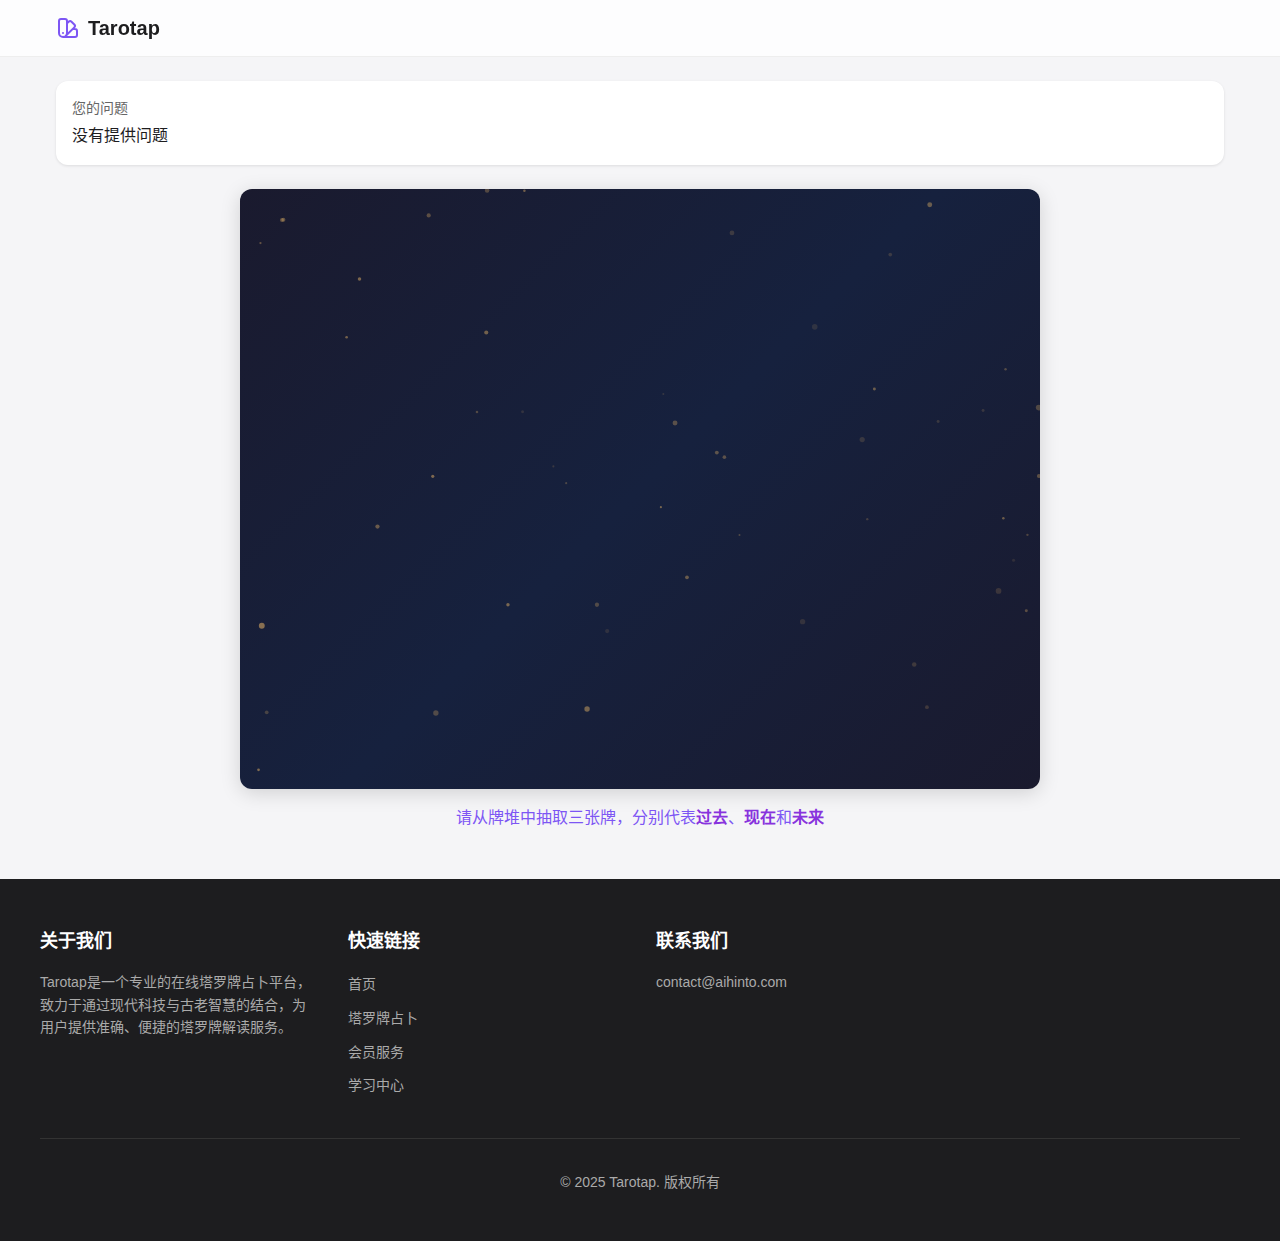
<file: draw-cards.html>
<!DOCTYPE html>
<html lang="zh-CN">
<head>
    <meta charset="UTF-8">
    <meta name="viewport" content="width=device-width, initial-scale=1.0">
    <title>塔罗牌抽取 - 塔罗牌在线占卜</title>
    <meta name="description" content="抽取您的塔罗牌，获得专业塔罗牌占卜解读，了解您的爱情、事业和人生走向。">
    <style>
        :root {
            --primary-color: #7D56F4;
            --secondary-color: #FFC107;
            --dark: #1D1D1F;
            --light: #F5F5F7;
        }
        
        * {
            margin: 0;
            padding: 0;
            box-sizing: border-box;
        }
        
        body {
            font-family: 'SF Pro Display', 'SF Pro Text', 'Helvetica Neue', 'Helvetica', 'Arial', sans-serif;
            background-color: var(--light);
            color: var(--dark);
            min-height: 100vh;
            display: flex;
            flex-direction: column;
            line-height: 1.6;
        }
        
        header {
            background-color: rgba(255, 255, 255, 0.8);
            backdrop-filter: blur(10px);
            position: sticky;
            top: 0;
            z-index: 50;
            border-bottom: 1px solid #eee;
        }
        
        .header-container {
            max-width: 1200px;
            margin: 0 auto;
            padding: 0.75rem 1rem;
            display: flex;
            justify-content: space-between;
            align-items: center;
        }
        
        .logo {
            display: flex;
            align-items: center;
            gap: 0.5rem;
            font-weight: bold;
            font-size: 1.25rem;
            color: var(--dark);
            text-decoration: none;
        }
        
        main {
            flex: 1;
            max-width: 1200px;
            margin: 0 auto;
            width: 100%;
            padding: 1.5rem 1rem;
        }
        
        .question-container {
            background-color: white;
            border-radius: 12px;
            padding: 1rem;
            margin-bottom: 1.5rem;
            box-shadow: 0 1px 3px rgba(0, 0, 0, 0.1);
        }
        
        .question-label {
            font-size: 0.875rem;
            color: #666;
            margin-bottom: 0.25rem;
        }
        
        .question-text {
            font-weight: 500;
        }
        
        .canvas-container {
            width: 100%;
            position: relative;
            display: flex;
            flex-direction: column;
            align-items: center;
        }
        
        #tarotCanvas {
            background: linear-gradient(135deg, #1a1a2e, #16213e, #1a1a2e);
            border-radius: 12px;
            box-shadow: 0 4px 20px rgba(0, 0, 0, 0.15);
            margin-bottom: 1rem;
        }
        
        .instructions {
            text-align: center;
            margin-bottom: 1.5rem;
            color: var(--primary-color);
            font-weight: 500;
        }
        
        .instructions span {
            color: #8833dd;
            font-weight: 600;
        }
        
        #resultButton {
            display: none;
            background: linear-gradient(to right, var(--primary-color), #8833dd);
            color: white;
            border: none;
            padding: 0.75rem 2rem;
            border-radius: 8px;
            font-weight: 500;
            cursor: pointer;
            box-shadow: 0 4px 10px rgba(125, 86, 244, 0.2);
            transition: all 0.3s ease;
        }
        
        #resultButton:hover {
            transform: translateY(-2px);
            box-shadow: 0 6px 15px rgba(125, 86, 244, 0.3);
        }
        
        footer {
            background-color: var(--dark);
            color: white;
            padding: 3rem 1rem;
        }
        
        .footer-container {
            max-width: 1200px;
            margin: 0 auto;
        }
        
        .footer-grid {
            display: grid;
            grid-template-columns: repeat(1, 1fr);
            gap: 2rem;
        }
        
        @media (min-width: 768px) {
            .footer-grid {
                grid-template-columns: repeat(4, 1fr);
            }
        }
        
        .footer-heading {
            font-size: 1.125rem;
            font-weight: 600;
            margin-bottom: 1rem;
        }
        
        .footer-text {
            color: #aaa;
            font-size: 0.875rem;
        }
        
        .footer-links {
            list-style: none;
        }
        
        .footer-links li {
            margin-bottom: 0.5rem;
        }
        
        .footer-links a {
            color: #aaa;
            text-decoration: none;
            font-size: 0.875rem;
            transition: color 0.2s;
        }
        
        .footer-links a:hover {
            color: white;
        }
        
        .footer-copyright {
            border-top: 1px solid #333;
            margin-top: 2rem;
            padding-top: 2rem;
            text-align: center;
            color: #aaa;
            font-size: 0.875rem;
        }
    </style>
</head>
<body>
    <!-- 导航栏 -->
    <header>
        <div class="header-container">
            <a href="/" class="logo">
                <svg width="24" height="24" viewBox="0 0 24 24" fill="none" stroke="currentColor" xmlns="http://www.w3.org/2000/svg" style="color: #7D56F4">
                    <path stroke-linecap="round" stroke-linejoin="round" stroke-width="2" d="M7 21a4 4 0 01-4-4V5a2 2 0 012-2h4a2 2 0 012 2v12a4 4 0 01-4 4zm0 0h12a2 2 0 002-2v-4a2 2 0 00-2-2h-2.343M11 7.343l1.657-1.657a2 2 0 012.828 0l2.829 2.829a2 2 0 010 2.828l-8.486 8.485M7 17h.01"></path>
                </svg>
                <span>Tarotap</span>
            </a>
        </div>
    </header>

    <!-- 主要内容 -->
    <main>
        <!-- 用户问题显示 -->
        <div class="question-container">
            <div class="question-label">您的问题</div>
            <p id="user-question" class="question-text">加载中...</p>
        </div>
        
        <!-- Canvas 抽牌区域 -->
        <div class="canvas-container">
            <canvas id="tarotCanvas" width="800" height="600"></canvas>
            <p id="instructions" class="instructions">
                请从牌堆中抽取三张牌，分别代表<span>过去</span>、<span>现在</span>和<span>未来</span>
            </p>
            <button id="resultButton">查看占卜结果</button>
        </div>
    </main>

    <!-- 页脚简化版 -->
    <footer>
        <div class="footer-container">
            <div class="footer-grid">
                <div>
                    <h3 class="footer-heading">关于我们</h3>
                    <p class="footer-text">Tarotap是一个专业的在线塔罗牌占卜平台，致力于通过现代科技与古老智慧的结合，为用户提供准确、便捷的塔罗牌解读服务。</p>
                </div>
                
                <div>
                    <h3 class="footer-heading">快速链接</h3>
                    <ul class="footer-links">
                        <li><a href="#">首页</a></li>
                        <li><a href="#">塔罗牌占卜</a></li>
                        <li><a href="#">会员服务</a></li>
                        <li><a href="#">学习中心</a></li>
                    </ul>
                </div>
                
                <div>
                    <h3 class="footer-heading">联系我们</h3>
                    <p class="footer-text">contact@aihinto.com</p>
                </div>
            </div>
            
            <div class="footer-copyright">
                <p>&copy; 2025 Tarotap. 版权所有</p>
            </div>
        </div>
    </footer>

    <!-- Canvas绘图和动画脚本 -->
    <script>
        // 从URL获取查询参数
        const urlParams = new URLSearchParams(window.location.search);
        const master = urlParams.get('master');
        const question = urlParams.get('question');
        const spread = urlParams.get('spread');
        
        // 显示用户问题
        const userQuestionEl = document.getElementById('user-question');
        if (question) {
            userQuestionEl.textContent = decodeURIComponent(question);
        } else {
            userQuestionEl.textContent = "没有提供问题";
        }
        
        // 塔罗牌数据
        const tarotCards = [
            {name: "愚者", symbol: "✨"},
            {name: "魔术师", symbol: "🔮"},
            {name: "女祭司", symbol: "🌙"},
            {name: "女皇", symbol: "🌺"},
            {name: "皇帝", symbol: "👑"},
            {name: "教皇", symbol: "✝️"},
            {name: "恋人", symbol: "❤️"},
            {name: "战车", symbol: "⚔️"},
            {name: "力量", symbol: "🦁"},
            {name: "隐者", symbol: "🔦"},
            {name: "命运之轮", symbol: "🎡"},
            {name: "正义", symbol: "⚖️"},
            {name: "悬吊者", symbol: "🙃"},
            {name: "死神", symbol: "💀"},
            {name: "节制", symbol: "⏳"},
            {name: "恶魔", symbol: "👹"},
            {name: "塔", symbol: "🗼"},
            {name: "星星", symbol: "⭐"},
            {name: "月亮", symbol: "🌙"},
            {name: "太阳", symbol: "☀️"},
            {name: "审判", symbol: "📯"},
            {name: "世界", symbol: "🌎"}
        ];
        
        // Canvas设置
        const canvas = document.getElementById('tarotCanvas');
        const ctx = canvas.getContext('2d');
        const positions = ["过去", "现在", "未来"];
        
        // 响应式Canvas大小
        function resizeCanvas() {
            // 限制最大宽度，保持纵横比
            const maxWidth = Math.min(window.innerWidth - 40, 800);
            canvas.width = maxWidth;
            canvas.height = maxWidth * 0.75; // 保持4:3比例
            
            // 重新绘制
            draw();
        }
        
        window.addEventListener('resize', resizeCanvas);
        resizeCanvas();
        
        // 牌堆和卡槽配置
        const deckConfig = {
            fanRadius: canvas.width * 0.6,
            fanAngle: Math.PI * 0.3, // 60度的扇形
            cardWidth: canvas.width * 0.11,
            cardHeight: canvas.width * 0.18,
            cardCount: 78,
            centerX: canvas.width / 2,
            centerY: canvas.height * 0.55,
            hoverIndex: -1,
            selectedCards: [],
            slots: [
                {x: canvas.width * 0.25, y: canvas.height * 0.25, filled: false, card: null},
                {x: canvas.width * 0.5, y: canvas.height * 0.25, filled: false, card: null},
                {x: canvas.width * 0.75, y: canvas.height * 0.25, filled: false, card: null}
            ],
            animation: {
                active: false,
                card: null,
                startX: 0,
                startY: 0,
                targetX: 0,
                targetY: 0,
                progress: 0,
                rotating: false,
                scale: 1,
                slotIndex: -1
            }
        };
        
        // 生成卡牌信息
        function generateDeck() {
            const deck = [];
            for (let i = 0; i < deckConfig.cardCount; i++) {
                const angle = -deckConfig.fanAngle/2 + (deckConfig.fanAngle / (deckConfig.cardCount-1)) * i;
                const x = deckConfig.centerX + Math.cos(angle + Math.PI/2) * deckConfig.fanRadius;
                const y = deckConfig.centerY + Math.sin(angle + Math.PI/2) * deckConfig.fanRadius;
                const rotation = angle;
                
                deck.push({
                    x,
                    y,
                    rotation,
                    width: deckConfig.cardWidth,
                    height: deckConfig.cardHeight,
                    selected: false,
                    tarotInfo: tarotCards[Math.floor(Math.random() * tarotCards.length)]
                });
            }
            return deck;
        }
        
        // 卡牌数据
        const deck = generateDeck();
        
        // 绘制牌背面
        function drawCardBack(x, y, width, height, rotation = 0, scale = 1) {
            ctx.save();
            ctx.translate(x, y);
            ctx.rotate(rotation);
            ctx.scale(scale, scale);
            
            // 卡牌外框
            ctx.fillStyle = '#1F1F3A';
            ctx.shadowColor = 'rgba(0, 0, 0, 0.5)';
            ctx.shadowBlur = 10;
            ctx.shadowOffsetX = 2;
            ctx.shadowOffsetY = 2;
            roundRect(ctx, -width/2, -height/2, width, height, 10, true);
            
            // 卡牌内框
            ctx.strokeStyle = 'rgba(215, 170, 100, 0.6)';
            ctx.lineWidth = 2;
            roundRect(ctx, -width/2 + 8, -height/2 + 8, width - 16, height - 16, 6, false, true);
            
            // 花纹背景
            ctx.fillStyle = '#1F1F3A';
            drawCardPattern(ctx, -width/2, -height/2, width, height);
            
            // 中央星星
            ctx.fillStyle = 'rgba(215, 170, 100, 0.7)';
            ctx.font = `${width/4}px Arial`;
            ctx.textAlign = 'center';
            ctx.textBaseline = 'middle';
            ctx.fillText('✦', 0, 0);
            
            ctx.restore();
        }
        
        // 绘制牌面
        function drawCardFront(x, y, width, height, rotation = 0, scale = 1, card) {
            ctx.save();
            ctx.translate(x, y);
            ctx.rotate(rotation);
            ctx.scale(scale, scale);
            
            // 卡牌背景
            const gradient = ctx.createLinearGradient(0, -height/2, 0, height/2);
            gradient.addColorStop(0, '#3a1f7d');
            gradient.addColorStop(1, '#331a5d');
            ctx.fillStyle = gradient;
            ctx.shadowColor = 'rgba(0, 0, 0, 0.5)';
            ctx.shadowBlur = 10;
            ctx.shadowOffsetX = 2;
            ctx.shadowOffsetY = 2;
            roundRect(ctx, -width/2, -height/2, width, height, 10, true);
            
            // 卡牌内框
            ctx.strokeStyle = 'rgba(215, 170, 100, 0.6)';
            ctx.lineWidth = 2;
            roundRect(ctx, -width/2 + 8, -height/2 + 8, width - 16, height - 16, 6, false, true);
            
            // 位置文本
            ctx.fillStyle = '#D7AA64';
            ctx.font = 'bold 16px Arial';
            ctx.textAlign = 'center';
            ctx.textBaseline = 'top';
            ctx.fillText(card.position || '', 0, -height/2 + 20);
            
            // 卡牌图示区域
            ctx.fillStyle = 'rgba(0, 0, 0, 0.2)';
            roundRect(ctx, -width/4, -height/4, width/2, height/2, 5, true);
            
            // 卡牌名称
            ctx.fillStyle = '#D7AA64';
            ctx.font = '14px Arial';
            ctx.textAlign = 'center';
            ctx.textBaseline = 'bottom';
            ctx.fillText(`${card.tarotInfo.symbol} ${card.tarotInfo.name}`, 0, height/2 - 20);
            
            ctx.restore();
        }
        
        // 绘制卡牌花纹
        function drawCardPattern(ctx, x, y, width, height) {
            const patternSize = 12;
            ctx.save();
            
            // 创建交叉线条图案
            for (let i = 0; i < width; i += patternSize) {
                for (let j = 0; j < height; j += patternSize) {
                    if ((i + j) % (patternSize * 2) === 0) {
                        ctx.fillStyle = 'rgba(59, 38, 103, 0.7)';
                        ctx.fillRect(x + i, y + j, patternSize, patternSize);
                    }
                }
            }
            
            ctx.restore();
        }
        
        // 绘制圆角矩形
        function roundRect(ctx, x, y, width, height, radius, fill, stroke) {
            ctx.beginPath();
            ctx.moveTo(x + radius, y);
            ctx.lineTo(x + width - radius, y);
            ctx.quadraticCurveTo(x + width, y, x + width, y + radius);
            ctx.lineTo(x + width, y + height - radius);
            ctx.quadraticCurveTo(x + width, y + height, x + width - radius, y + height);
            ctx.lineTo(x + radius, y + height);
            ctx.quadraticCurveTo(x, y + height, x, y + height - radius);
            ctx.lineTo(x, y + radius);
            ctx.quadraticCurveTo(x, y, x + radius, y);
            ctx.closePath();
            if (fill) {
                ctx.fill();
            }
            if (stroke) {
                ctx.stroke();
            }
        }
        
        // 绘制空卡槽
        function drawEmptySlot(x, y, width, height) {
            ctx.save();
            ctx.strokeStyle = 'rgba(215, 170, 100, 0.3)';
            ctx.lineWidth = 2;
            ctx.setLineDash([5, 5]);
            roundRect(ctx, x - width/2, y - height/2, width, height, 10, false, true);
            ctx.restore();
        }
        
        // 绘制星星
        function drawStars() {
            const starCount = 50;
            ctx.save();
            
            for (let i = 0; i < starCount; i++) {
                const x = Math.random() * canvas.width;
                const y = Math.random() * canvas.height;
                const size = Math.random() * 2 + 1;
                const opacity = Math.random() * 0.5 + 0.1;
                
                ctx.fillStyle = `rgba(215, 170, 100, ${opacity})`;
                ctx.beginPath();
                ctx.arc(x, y, size, 0, Math.PI * 2);
                ctx.fill();
            }
            
            ctx.restore();
        }
        
        // 主绘制函数
        function draw() {
            // 清空画布
            ctx.clearRect(0, 0, canvas.width, canvas.height);
            
            // 绘制背景星星
            drawStars();
            
            // 绘制卡槽
            deckConfig.slots.forEach(slot => {
                if (!slot.filled) {
                    drawEmptySlot(slot.x, slot.y, deckConfig.cardWidth, deckConfig.cardHeight);
                }
            });
            
            // 绘制已选择的卡牌
            deckConfig.slots.forEach(slot => {
                if (slot.filled && slot.card) {
                    drawCardFront(slot.x, slot.y, deckConfig.cardWidth, deckConfig.cardHeight, 0, 1, slot.card);
                }
            });
            
            // 如果有动画正在进行
            if (deckConfig.animation.active) {
                const anim = deckConfig.animation;
                
                // 计算当前位置
                const currentX = anim.startX + (anim.targetX - anim.startX) * anim.progress;
                const currentY = anim.startY + (anim.targetY - anim.startY) * anim.progress;
                
                // 计算旋转和缩放
                let rotation = 0;
                if (anim.rotating) {
                    // 旋转动画 - 从0到PI (180度)
                    rotation = Math.PI * anim.progress;
                }
                
                // 绘制动画中的卡牌
                if (anim.progress < 0.5 || !anim.rotating) {
                    // 前半段动画或者无需旋转时绘制背面
                    drawCardBack(currentX, currentY, deckConfig.cardWidth, deckConfig.cardHeight, anim.card.rotation, anim.scale);
                } else {
                    // 后半段动画且需要旋转时绘制正面
                    drawCardFront(currentX, currentY, deckConfig.cardWidth, deckConfig.cardHeight, 0, anim.scale, anim.card);
                }
                
                // 更新动画进度
                anim.progress += 0.02;
                
                // 动画结束处理
                if (anim.progress >= 1) {
                    anim.active = false;
                    
                    // 如果需要放入插槽
                    if (anim.slotIndex >= 0) {
                        const slot = deckConfig.slots[anim.slotIndex];
                        slot.filled = true;
                        slot.card = anim.card;
                        slot.card.position = positions[anim.slotIndex];
                        
                        // 检查是否所有卡槽都已填满
                        const allFilled = deckConfig.slots.every(s => s.filled);
                        if (allFilled) {
                            document.getElementById('instructions').textContent = "已选择所有塔罗牌";
                            document.getElementById('resultButton').style.display = "block";
                            
                            // 更新结果按钮链接
                            const resultButton = document.getElementById('resultButton');
                            resultButton.addEventListener('click', function() {
                                if (master && question) {
                                    window.location.href = `result.html?master=${master}&question=${encodeURIComponent(question)}&spread=${spread || 'time-flow'}`;
                                }
                            });
                        } else {
                            // 更新指引文本，显示下一步需要选择的卡牌
                            const nextSlotIndex = deckConfig.slots.findIndex(s => !s.filled);
                            const nextPosition = positions[nextSlotIndex];
                            document.getElementById('instructions').innerHTML = `请继续选择代表<span>${nextPosition}</span>的牌`;
                        }
                    }
                }
            }
            
            // 绘制牌堆
            deck.forEach((card, index) => {
                if (!card.selected) {
                    // 高亮悬停的牌
                    if (index === deckConfig.hoverIndex) {
                        drawCardBack(card.x, card.y - 20, card.width, card.height, card.rotation, 1.1); // 上移并放大
                    } else {
                        drawCardBack(card.x, card.y, card.width, card.height, card.rotation);
                    }
                }
            });
            
            // 继续动画循环
            requestAnimationFrame(draw);
        }
        
        // 检测卡牌鼠标悬停
        function isPointInCard(x, y, card) {
            const dx = x - card.x;
            const dy = y - card.y;
            const distance = Math.sqrt(dx * dx + dy * dy);
            
            // 简单距离检测，可以根据需要优化
            return distance < card.width / 2;
        }
        
        // 鼠标移动事件
        canvas.addEventListener('mousemove', function(event) {
            if (deckConfig.animation.active) return; // 动画中不响应
            
            const rect = canvas.getBoundingClientRect();
            const x = (event.clientX - rect.left) / (rect.right - rect.left) * canvas.width;
            const y = (event.clientY - rect.top) / (rect.bottom - rect.top) * canvas.height;
            
            // 重置悬停索引
            deckConfig.hoverIndex = -1;
            
            // 从后往前检测（视觉上的正确顺序）
            for (let i = deck.length - 1; i >= 0; i--) {
                if (!deck[i].selected && isPointInCard(x, y, deck[i])) {
                    deckConfig.hoverIndex = i;
                    canvas.style.cursor = 'pointer';
                    break;
                }
            }
            
            if (deckConfig.hoverIndex === -1) {
                canvas.style.cursor = 'default';
            }
        });
        
        // 点击事件
        canvas.addEventListener('click', function(event) {
            if (deckConfig.animation.active) return; // 动画中不响应
            
            // 检查是否还能选牌
            const filledSlotsCount = deckConfig.slots.filter(s => s.filled).length;
            if (filledSlotsCount >= 3) return; // 已经选择了三张牌
            
            // 找出当前悬停的牌
            if (deckConfig.hoverIndex !== -1) {
                const selectedCard = deck[deckConfig.hoverIndex];
                selectedCard.selected = true;
                
                // 找出第一个空卡槽
                const slotIndex = deckConfig.slots.findIndex(s => !s.filled);
                if (slotIndex !== -1) {
                    const targetSlot = deckConfig.slots[slotIndex];
                    
                    // 设置动画参数
                    deckConfig.animation.active = true;
                    deckConfig.animation.card = selectedCard;
                    deckConfig.animation.startX = selectedCard.x;
                    deckConfig.animation.startY = selectedCard.y - 20; // 从悬停位置开始
                    deckConfig.animation.targetX = targetSlot.x;
                    deckConfig.animation.targetY = targetSlot.y;
                    deckConfig.animation.progress = 0;
                    deckConfig.animation.rotating = true;
                    deckConfig.animation.scale = 1;
                    deckConfig.animation.slotIndex = slotIndex;
                }
            }
        });
        
        // 开始绘制循环
        draw();
    </script>
</body>
</html>
</file>
